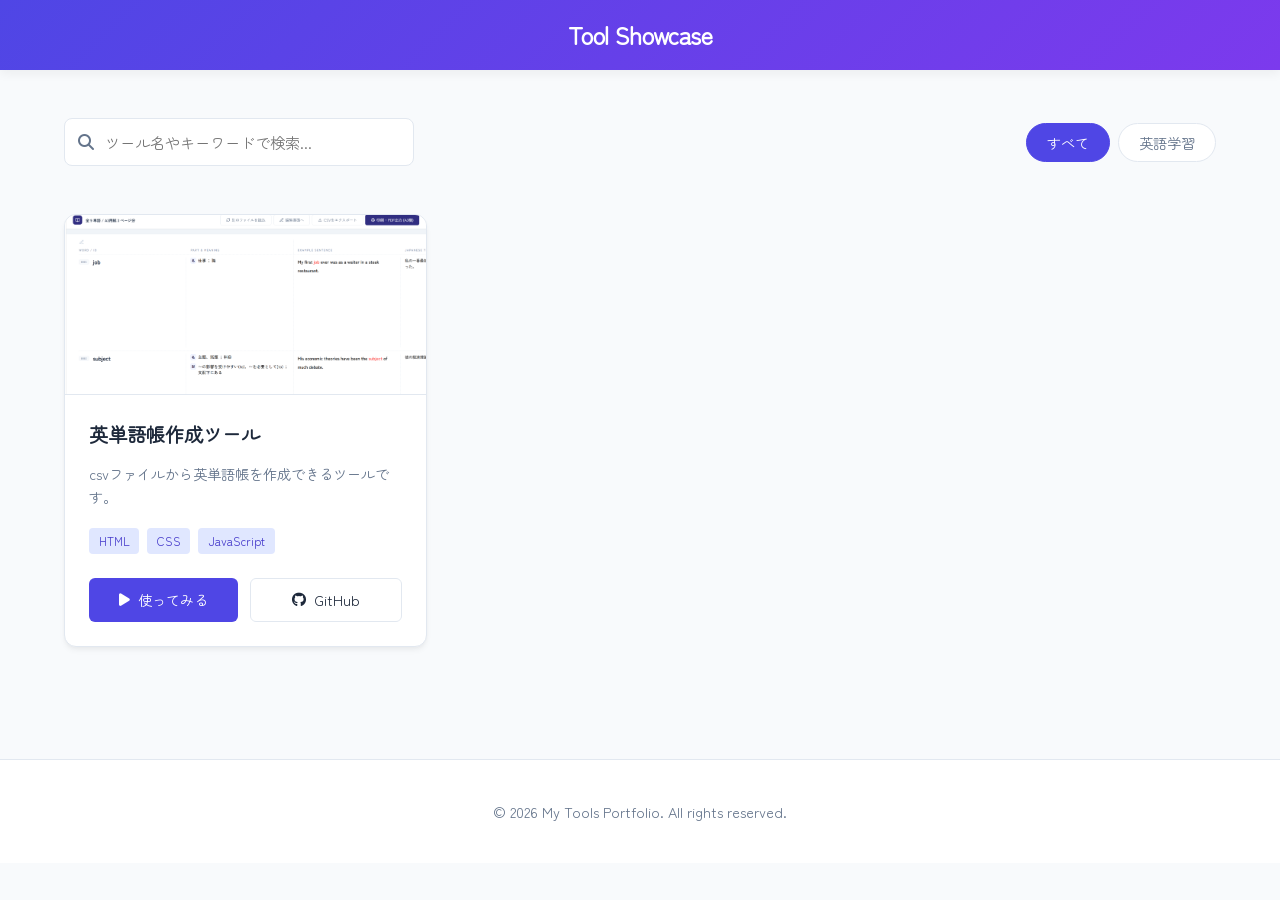
<file: index.html>
<!DOCTYPE html>
<html lang="ja">
<head>
    <meta charset="UTF-8">
    <meta name="viewport" content="width=device-width, initial-scale=1.0">
    <!-- 検索エンジンへのインデックスを拒否するメタタグを設置 -->
    <meta name="robots" content="noindex" />
    <title>My Tools List</title>
    <link rel="stylesheet" href="style.css">
    <!-- ウェブアイコン（ファビコン）の設定 -->
    <link rel="icon" href="./source/img/notebook_icon.svg" type="image/svg+xml">
    <link rel="apple-touch-icon" href="./source/img/notebook_icon.png" type="image/png">

    <!-- アイコン用の Font Awesome -->
    <link rel="stylesheet" href="https://cdnjs.cloudflare.com/ajax/libs/font-awesome/6.4.0/css/all.min.css">
</head>
<body>
    <!-- ヘッダーエリア -->
    <header class="header">
        <div class="container">
            <h1 class="header-title">Tool Showcase</h1>
        </div>
    </header>

    <!-- メインコンテンツ -->
    <main class="main-content container">
        <!-- 検索・フィルターセクション -->
        <section class="filter-section">
            <div class="search-box">
                <i class="fa-solid fa-magnifying-glass search-icon"></i>
                <input type="text" id="searchInput" placeholder="ツール名やキーワードで検索...">
            </div>
            <div class="filter-buttons" id="filterButtons">
                <button class="filter-btn active" data-filter="all">すべて</button>
                <button class="filter-btn" data-filter="english">英語学習</button>
            </div>
        </section>

        <!-- ツール一覧表示エリア -->
        <section class="tools-grid" id="toolsGrid">
            
            <!-- ▼▼▼ ツール追加時はここから下の article をコピペして編集します ▼▼▼ -->
            <!-- 
            ツールを追加したい場合は、index.html の中にある article タグを丸ごと複製して変更を加えます。以下の2点を指定するだけで、JavaScriptが自動的に要素を認識します。
            1. data-category属性の値
                <article class="tool-card" data-category="xxxx">
                この xxxx に、utility、game、design などのカテゴリ名を設定してください（検索ボタンに設定された data-filter の値と連動します）。
            2. ボタンの削除
                「使ってみる」や「GitHub」リンクが不要なツールであれば、その <a> タグの行をHTMLから削除（またはコメントアウト）するだけでボタンは綺麗に非表示になります。
            3. タグの数
                タグ（<span class="tag">HTML</span>）も自由に増やす、または減らすことができます。入力された検索文字はこのタグの文字列も拾ってフィルタリングします。
            -->
            
            <!-- ツール 1 -->
            <article class="tool-card" data-category="english">
                <img src="./CreateVocabularyBook/image.png" alt="英単語帳作成ツール" class="tool-image">
                <div class="tool-info">
                    <div class="tool-header">
                        <h3 class="tool-title">英単語帳作成ツール</h3>
                    </div>
                    <p class="tool-desc">csvファイルから英単語帳を作成できるツールです。</p>
                    <div class="tool-tags">
                        <span class="tag">HTML</span>
                        <span class="tag">CSS</span>
                        <span class="tag">JavaScript</span>
                    </div>
                    <div class="tool-actions">
                        <a href="https://sinosauropteryx-prima.github.io/English/CreateVocabularyBook/CreateVocabularyBook.html" target="_blank" rel="noopener noreferrer" class="btn btn-primary"><i class="fa-solid fa-play"></i>使ってみる</a>
                        <a href="https://github.com/Sinosauropteryx-prima/English/tree/main/CreateVocabularyBook" target="_blank" rel="noopener noreferrer" class="btn btn-secondary"><i class="fa-brands fa-github"></i>GitHub</a>
                    </div>
                </div>
            </article>

            <!-- ▲▲▲ ツール追加用のコピペエリアここまで ▲▲▲ -->

            <!-- 検索結果が0件のときに表示するメッセージ（あらかじめ配置しておきます） -->
            <p id="noResultsMessage" class="no-results hide">該当するツールが見つかりませんでした。</p>

        </section>
    </main>

    <!-- フッター -->
    <footer class="footer">
        <div class="container">
            <p>&copy; 2026 My Tools Portfolio. All rights reserved.</p>
        </div>
    </footer>

    <script src="script.js"></script>
</body>
</html>
</file>
<file: style.css>
@font-face {
    font-family: 'Zen Maru Gothic';
    font-style: normal;
    font-weight: 400;
    src: url('./source/fonts/ZenMaruGothic-Regular.ttf');
}

/* ベースリセット */
:root {
    --primary-color: #4f46e5;      /* メインのインディゴカラー */
    --primary-hover: #4338ca;
    --bg-color: #f8fafc;           /* 全体の背景色 */
    --card-bg: #ffffff;            /* カードの背景色 */
    --text-main: #1e293b;          /* メインテキスト色 */
    --text-muted: #64748b;         /* サブテキスト色 */
    --border-color: #e2e8f0;       /* ボーダー色 */
    --tag-bg: #e0e7ff;             /* タグの背景色 */
    --tag-text: #4338ca;           /* タグの文字色 */
    --font-family: 'Zen Maru Gothic', sans-serif;
}

* {
    margin: 0;
    padding: 0;
    box-sizing: border-box;
    font-family: var(--font-family);
}

body {
    background-color: var(--bg-color);
    color: var(--text-main);
    line-height: 1.6;
}

/* 共通コンテナ */
.container {
    max-width: 1200px;
    margin: 0 auto;
    padding: 0 1.5rem;
}

/* ヘッダー */
.header {
    background: linear-gradient(135deg, #4f46e5 0%, #7c3aed 100%);
    color: #ffffff;
    padding: 1rem 0;
    text-align: center;
    box-shadow: 0 4px 10px rgba(0, 0, 0, 0.05);
}

.header-title {
    font-size: 1.5rem;
    font-weight: 700;
    letter-spacing: -0.025em;
}

.header-desc {
    font-size: 1.1rem;
    opacity: 0.9;
}

/* メインコンテンツ */
.main-content {
    padding: 3rem 1.5rem;
}

/* フィルターと検索セクション */
.filter-section {
    display: flex;
    flex-direction: column;
    gap: 1.5rem;
    margin-bottom: 3rem;
    align-items: center;
}

@media (min-width: 768px) {
    .filter-section {
        flex-direction: row;
        justify-content: space-between;
    }
}

/* 検索ボックス */
.search-box {
    position: relative;
    width: 100%;
    max-width: 350px;
}

.search-box input {
    width: 100%;
    padding: 0.75rem 1rem 0.75rem 2.5rem;
    font-size: 0.95rem;
    border: 1px solid var(--border-color);
    border-radius: 8px;
    background-color: var(--card-bg);
    outline: none;
    transition: border-color 0.2s, box-shadow 0.2s;
}

.search-box input:focus {
    border-color: var(--primary-color);
    box-shadow: 0 0 0 3px rgba(79, 70, 229, 0.15);
}

.search-icon {
    position: absolute;
    left: 0.85rem;
    top: 50%;
    transform: translateY(-50%);
    color: var(--text-muted);
}

/* フィルターボタン */
.filter-buttons {
    display: flex;
    gap: 0.5rem;
    flex-wrap: wrap;
}

.filter-btn {
    padding: 0.5rem 1.25rem;
    font-size: 0.9rem;
    font-weight: 500;
    border: 1px solid var(--border-color);
    border-radius: 20px;
    background-color: var(--card-bg);
    color: var(--text-muted);
    cursor: pointer;
    transition: all 0.2s ease;
}

.filter-btn:hover {
    background-color: #f1f5f9;
    color: var(--text-main);
}

.filter-btn.active {
    background-color: var(--primary-color);
    color: #ffffff;
    border-color: var(--primary-color);
}

/* ツールグリッド */
.tools-grid {
    display: grid;
    grid-template-columns: repeat(auto-fill, minmax(320px, 1fr));
    gap: 2rem;
}

/* ツールカード */
.tool-card {
    background-color: var(--card-bg);
    border: 1px solid var(--border-color);
    border-radius: 12px;
    overflow: hidden;
    display: flex;
    flex-direction: column;
    box-shadow: 0 4px 6px -1px rgba(0, 0, 0, 0.05), 0 2px 4px -1px rgba(0, 0, 0, 0.03);
    transition: transform 0.3s ease, box-shadow 0.3s ease;
}

.tool-card:hover {
    transform: translateY(-5px);
    box-shadow: 0 10px 15px -3px rgba(0, 0, 0, 0.08), 0 4px 6px -2px rgba(0, 0, 0, 0.04);
}

/* カードのイメージ画像 */
.tool-image {
    width: 100%;
    height: 180px;
    object-fit: cover;
    background-color: #e2e8f0;
    border-bottom: 1px solid var(--border-color);
}

/* カード内テキストエリア */
.tool-info {
    padding: 1.5rem;
    display: flex;
    flex-direction: column;
    flex-grow: 1;
}

.tool-header {
    display: flex;
    justify-content: space-between;
    align-items: flex-start;
    margin-bottom: 0.75rem;
}

.tool-title {
    font-size: 1.2rem;
    font-weight: 700;
    color: var(--text-main);
}

.tool-desc {
    font-size: 0.9rem;
    color: var(--text-muted);
    margin-bottom: 1.25rem;
    flex-grow: 1;
}

/* タグリスト */
.tool-tags {
    display: flex;
    flex-wrap: wrap;
    gap: 0.5rem;
    margin-bottom: 1.5rem;
}

.tag {
    font-size: 0.75rem;
    font-weight: 500;
    padding: 0.2rem 0.6rem;
    background-color: var(--tag-bg);
    color: var(--tag-text);
    border-radius: 4px;
}

/* アクションボタン（使ってみる / GitHub） */
.tool-actions {
    display: flex;
    gap: 0.75rem;
}

.btn {
    flex: 1;
    display: inline-flex;
    align-items: center;
    justify-content: center;
    padding: 0.6rem 1rem;
    font-size: 0.9rem;
    font-weight: 500;
    border-radius: 6px;
    text-decoration: none;
    transition: background-color 0.2s;
    cursor: pointer;
}

.btn-primary {
    background-color: var(--primary-color);
    color: #ffffff;
    border: none;
}

.btn-primary:hover {
    background-color: var(--primary-hover);
}

.btn-secondary {
    background-color: transparent;
    color: var(--text-main);
    border: 1px solid var(--border-color);
}

.btn-secondary:hover {
    background-color: #f1f5f9;
}

.btn i {
    margin-right: 0.5rem;
}

/* 検索結果が0件のときに表示するメッセージ用のスタイル */
.no-results {
    grid-column: 1 / -1;
    text-align: center;
    color: var(--text-muted);
    padding: 4rem 0;
    font-size: 1.1rem;
}

/* 非表示にするためのクラス */
.hide {
    display: none !important;
}

/* フッター */
.footer {
    background-color: var(--card-bg);
    border-top: 1px solid var(--border-color);
    padding: 2.5rem 0;
    text-align: center;
    color: var(--text-muted);
    margin-top: 4rem;
    font-size: 0.9rem;
}
</file>
